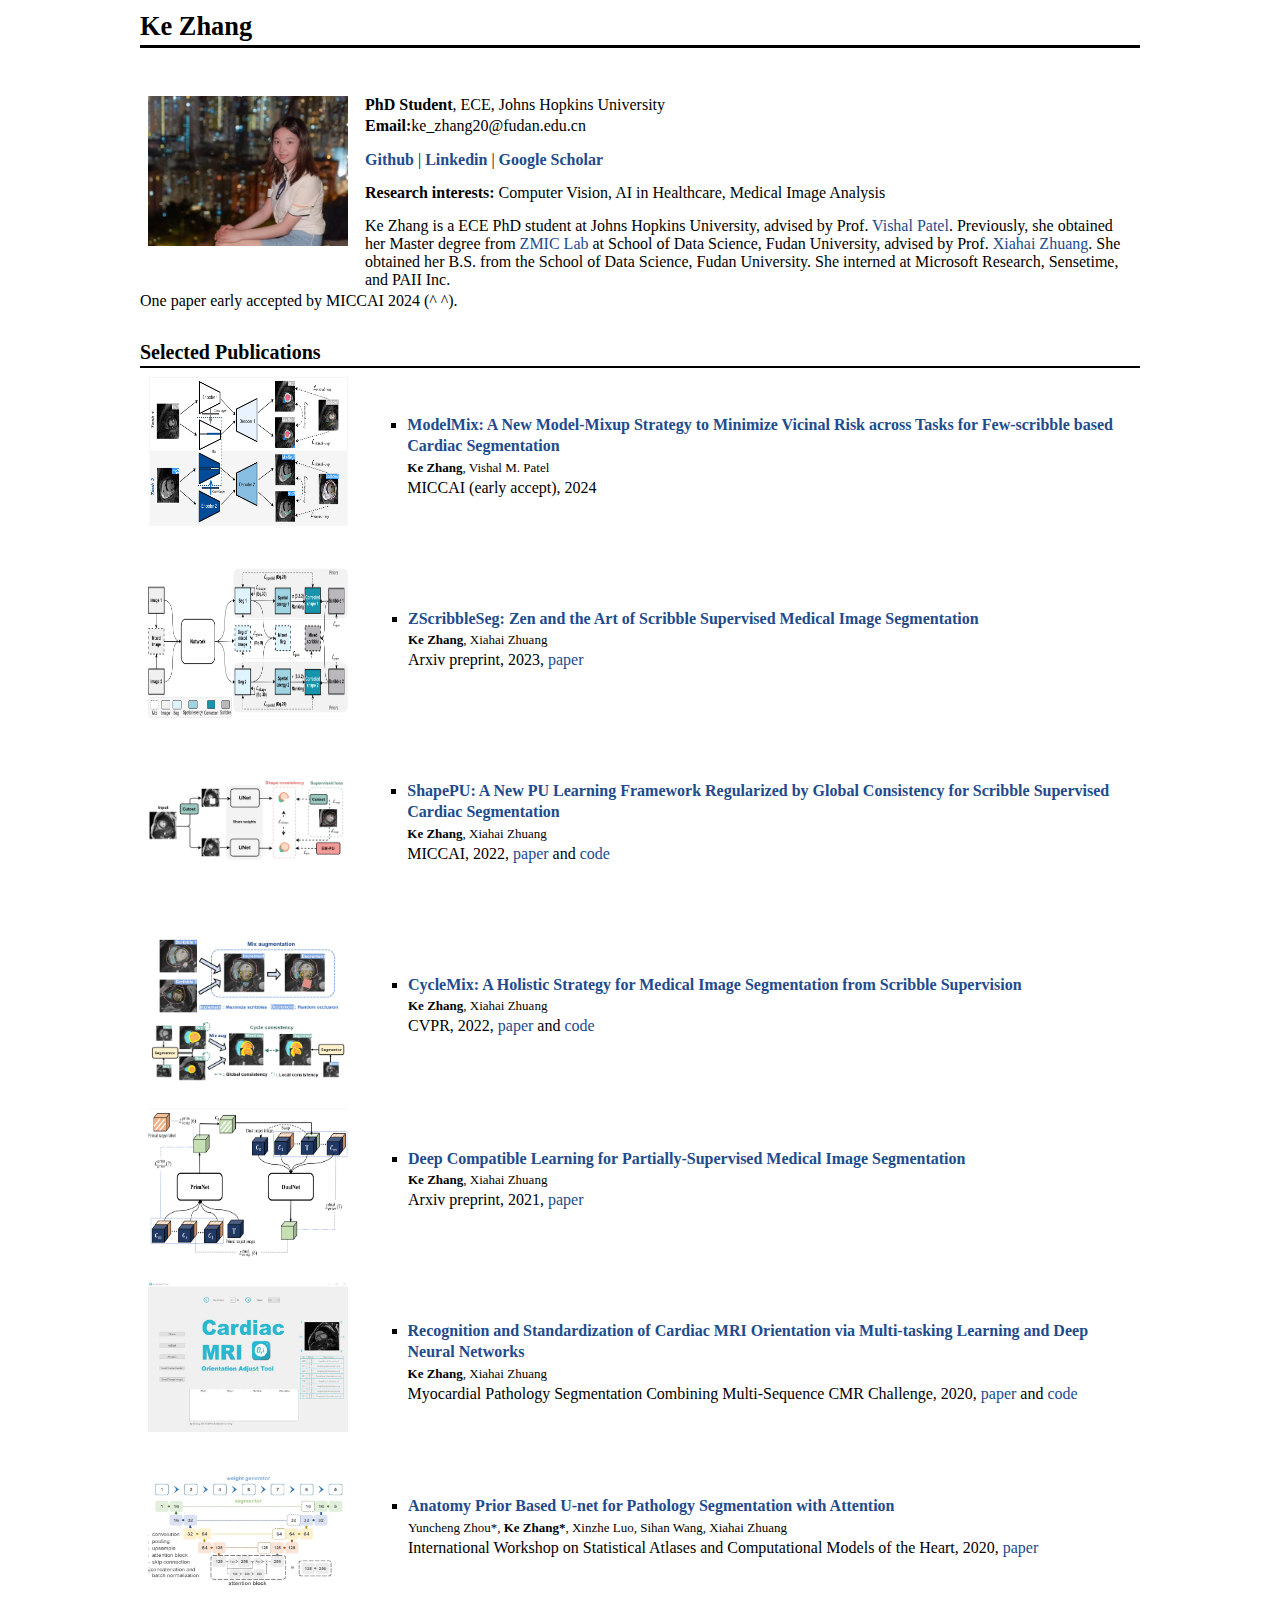
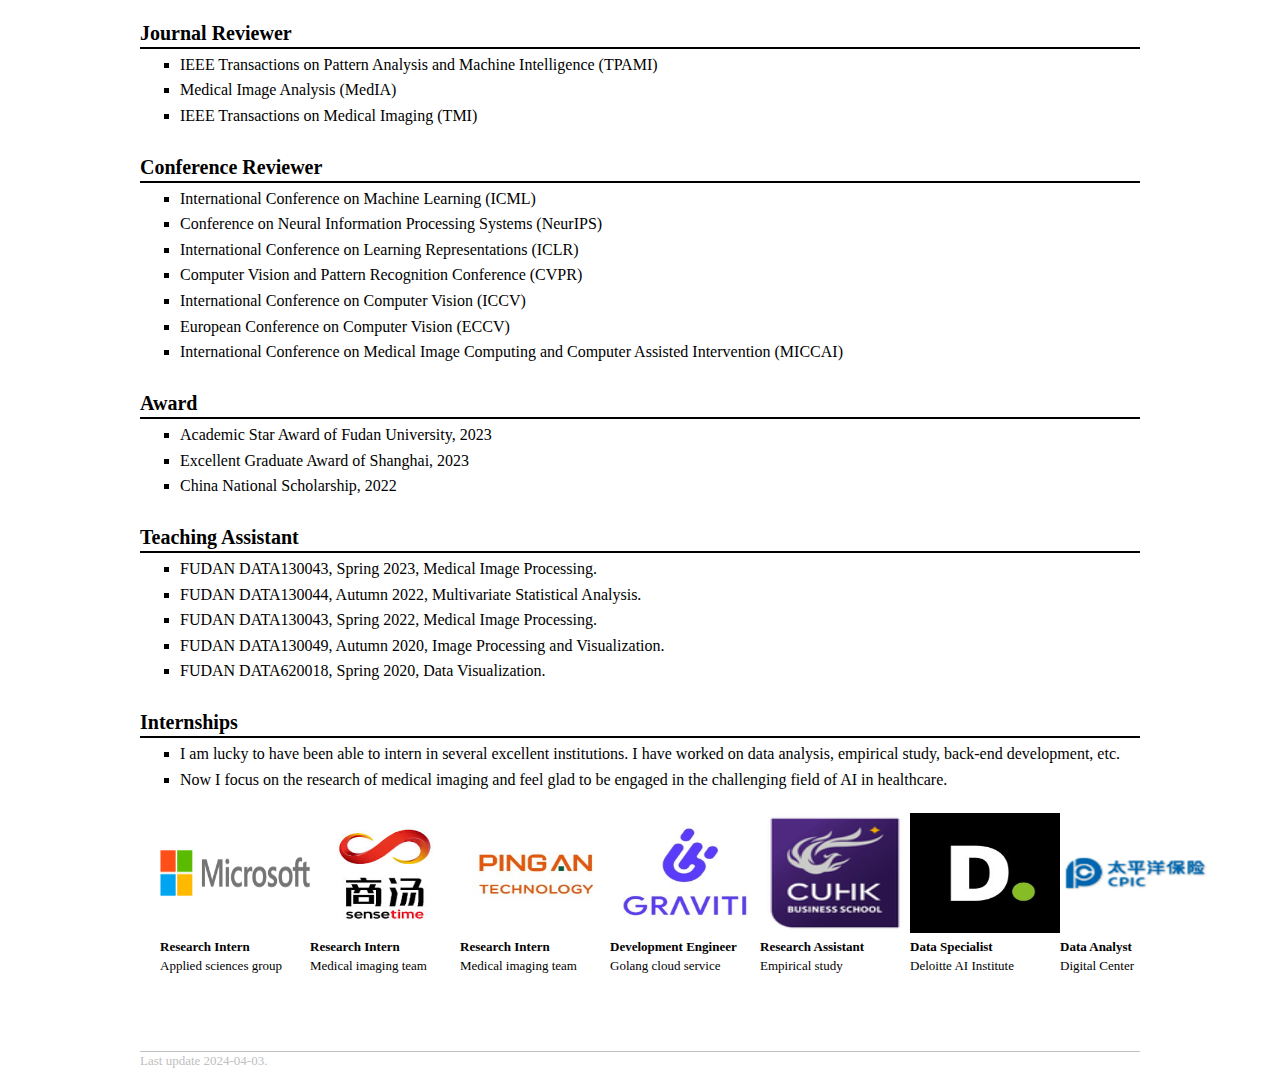
<file: index.html>
<!DOCTYPE html PUBLIC "-//W3C//DTD XHTML 1.1//EN"
  "http://www.w3.org/TR/xhtml11/DTD/xhtml11.dtd">
<html xmlns="http://www.w3.org/1999/xhtml" xml:lang="en">
<script type="text/javascript" src="js/shownews.js"></script>
<head>
<meta name="generator" content="jemdoc, see http://jemdoc.jaboc.net/" />
<meta http-equiv="Content-Type" content="text/html;charset=utf-8" />
<link rel="stylesheet" href="jemdoc.css" type="text/css" />
<link rel="icon" type="image/png" href="imgs/FDU.png">

<title>Ke Zhang </title>
</head>
<body>
<div id="layout-content">
<div id="toptitle">
<h1>Ke Zhang</h1>
</div>
<table class="imgtable"><tr><td>
<img src="./imgs/photo2.jpg" alt="weixs" width="200px" height="150px" />&nbsp;</td> 
<td align="left"><p>
<br />
<b>PhD Student</b>, ECE, Johns Hopkins University<br />
<b>Email:</b>ke_zhang20@fudan.edu.cn</p>
<p><a href="https://github.com/BWGZK"><b>Github</b></a> | <a href="https://www.linkedin.com/in/ke-zhang-b305a5184/"><b>Linkedin</b></a> | <a href="https://scholar.google.com/citations?user=bkwdIYcAAAAJ&hl=zh-CN"><b>Google Scholar</b></a>
<p><b>Research interests:</b> Computer  Vision,  AI in Healthcare, Medical Image Analysis</p>
Ke Zhang is a ECE PhD student at  Johns Hopkins University, advised by Prof. <a href="https://engineering.jhu.edu/faculty/vishal-patel/">Vishal Patel</a>. Previously, she obtained her Master degree from <a href="https://zmiclab.github.io/">ZMIC Lab</a> at School of Data Science, Fudan University, advised by Prof.<a href="https://zmiclab.github.io/zxh/"> Xiahai Zhuang</a>.  She obtained her B.S. from the School of Data Science, Fudan University. She interned at Microsoft Research, Sensetime, and PAII Inc.</a>
</td></tr></table>

<p>One paper early accepted by MICCAI 2024 (^ ^).</p>
  
<h2>Selected Publications</h2>

<table class="imgtable"><tr><td>
<img src="./imgs/ModelMix.png" alt="SciChina" width="200px" height="150px" />&nbsp;</td>
<td align="left"><ul>
<li><p><a href="http://arxiv.org/abs/2301.04882"><b>ModelMix: A New Model-Mixup Strategy to Minimize Vicinal Risk across Tasks for Few-scribble based Cardiac Segmentation</b></a>
<br /> <font size=2.5> <b>Ke Zhang</b>, Vishal M. Patel</font>
<br /> MICCAI (early accept), 2024
</li>
</ul>
</td></tr></table>
  
<table class="imgtable"><tr><td>
<img src="./imgs/ZScribble.png" alt="SciChina" width="200px" height="150px" />&nbsp;</td>
<td align="left"><ul>
<li><p><a href="http://arxiv.org/abs/2301.04882"><b>ZScribbleSeg: Zen and the Art of Scribble Supervised Medical Image Segmentation</b></a>
<br /> <font size=2.5> <b>Ke Zhang</b>, Xiahai Zhuang</font>
<br /> Arxiv preprint, 2023, <a href="http://arxiv.org/abs/2301.04882">paper</a>
</li>
</ul>
</td></tr></table>

<table class="imgtable"><tr><td>
<img src="./imgs/ShapePU-v1.png" alt="SciChina" width="200px" height="150px" />&nbsp;</td>
<td align="left"><ul>
<li><p><a href="https://link.springer.com/chapter/10.1007/978-3-031-16452-1_16"><b>ShapePU: A New PU Learning Framework Regularized by Global Consistency for Scribble Supervised Cardiac Segmentation</b></a>
<br /> <font size=2.5> <b>Ke Zhang</b>, Xiahai Zhuang</font>
<br /> MICCAI, 2022, <a href="https://arxiv.org/abs/2206.02118">paper</a> and <a href="https://github.com/BWGZK/ShapePU">code</a> 
</li>
</ul>
</td></tr></table>
  
<table class="imgtable"><tr><td>
<img src="./imgs/CVPR.png" alt="SciChina" width="200px" height="150px" />&nbsp;</td>
<td align="left"><ul>
<li><p><a href="https://openaccess.thecvf.com/content/CVPR2022/papers/Zhang_CycleMix_A_Holistic_Strategy_for_Medical_Image_Segmentation_From_Scribble_CVPR_2022_paper.pdf"> <b>CycleMix: A Holistic Strategy for Medical Image Segmentation from Scribble Supervision</b></a>
<br /> <font size=2.5> <b>Ke Zhang</b>, Xiahai Zhuang</font>
<br /> CVPR, 2022, <a href="https://openaccess.thecvf.com/content/CVPR2022/papers/Zhang_CycleMix_A_Holistic_Strategy_for_Medical_Image_Segmentation_From_Scribble_CVPR_2022_paper.pdf">paper</a> and <a href="https://github.com/BWGZK/CycleMix">code</a> 
</li>
</ul>
</td></tr></table>
  
<table class="imgtable"><tr><td>
<img src="./imgs/DCL.png" alt="SciChina" width="200px" height="150px" />&nbsp;</td>
<td align="left"><ul>
<li><p><a href="http://arxiv.org/abs/2206.09148"><b>Deep Compatible Learning for Partially-Supervised Medical Image Segmentation</b></a>
<br /> <font size=2.5> <b>Ke Zhang</b>, Xiahai Zhuang</font>
<br /> Arxiv preprint, 2021, <a href="http://arxiv.org/abs/2206.09148">paper</a>
</li>
</ul>
</td></tr></table>
  
<table class="imgtable"><tr><td>
<img src="./imgs/STACOM2.jpg" alt="SciChina" width="200px" height="150px" />&nbsp;</td>
<td align="left"><ul>
<li><p><a href="https://link.springer.com/chapter/10.1007/978-3-030-65651-5_16"> <b>Recognition and Standardization of Cardiac MRI Orientation via Multi-tasking Learning and Deep Neural Networks </b></a>
<br /> <font size=2.5> <b>Ke Zhang</b>, Xiahai Zhuang</font>
<br /> Myocardial Pathology Segmentation Combining Multi-Sequence CMR Challenge, 2020, <a href="https://link.springer.com/chapter/10.1007/978-3-030-65651-5_16">paper</a> and <a href="https://github.com/BWGZK/Orientation-Adjust-Tool">code</a> 
</li>
</ul>
</td></tr></table>

<table class="imgtable"><tr><td>
<img src="./imgs/STACOM1.jpg" alt="SciChina" width="200px" height="113px" />&nbsp;</td>
<td align="left"><ul>
<li><p><a href="https://link.springer.com/chapter/10.1007/978-3-030-68107-4_41"><b> Anatomy Prior Based U-net for Pathology Segmentation with Attention </b></a>
<br /> <font size=2.5>Yuncheng Zhou*,  <b>Ke Zhang*</b>, Xinzhe Luo, Sihan Wang, Xiahai Zhuang</font>
<br /> International Workshop on Statistical Atlases and Computational Models of the Heart, 2020, <a href="https://link.springer.com/chapter/10.1007/978-3-030-68107-4_41">paper</a>
</li>
</ul>
</td></tr></table>

<h2>Journal Reviewer</h2>
<ul>
  <li><p> IEEE Transactions on Pattern Analysis and Machine Intelligence (TPAMI)</li>
  <li><p> Medical Image Analysis (MedIA)</li>
  <li><p> IEEE Transactions on Medical Imaging (TMI)</li>
</ul>
  
<h2>Conference Reviewer</h2>
<ul>
  <li><p> International Conference on Machine Learning (ICML)</li>
  <li><p> Conference on Neural Information Processing Systems (NeurIPS)</li>
  <li><p> International Conference on Learning Representations (ICLR)</li>
  <li><p> Computer Vision and Pattern Recognition Conference (CVPR)</li>
  <li><p> International Conference on Computer Vision (ICCV)</li>
  <li><p> European Conference on Computer Vision (ECCV)</li>
  <li><p> International Conference on Medical Image Computing and Computer Assisted Intervention (MICCAI)</li>
</ul>
  
<h2>Award</h2>
<ul>
  <li><p>Academic Star Award of Fudan University, 2023</li>
  <li><p>Excellent Graduate Award of Shanghai, 2023</li>
  <li><p>China National Scholarship, 2022</li>
</ul>
  
  
<h2>Teaching Assistant</h2>
<ul>
  <li><p> FUDAN DATA130043, Spring 2023, Medical Image Processing. </p></li>
  <li><p> FUDAN DATA130044, Autumn 2022, Multivariate Statistical Analysis.</p> </li>
  <li><p> FUDAN DATA130043, Spring 2022, Medical Image Processing. </p></li>
  <li><p> FUDAN DATA130049, Autumn 2020, Image Processing and Visualization.</p> </li>
  <li><p> FUDAN DATA620018, Spring 2020, Data Visualization. </p></li>
</ul>
  

<h2>Internships</h2>

<ul>
<li><p>I am lucky to have been able to intern in several excellent institutions. I have worked on data analysis, empirical study, back-end development, etc.
</li>

 <li><p>Now I focus on the research of medical imaging and feel glad to be engaged in the challenging field of AI in healthcare.
</li>
</ul>



  <div id="content",align="center">
    <figure>
        <img src="./imgs/Microsoft-Logo.png" alt="SciChina" width="150px" height="120px" class="images" />
        <figcaption><font size ="2.7"><b>Research Intern</b></font><p><font size ="2">Applied sciences group</font></p></figcaption>
    </figure>
     <figure>
        <img src="./imgs/sensetime.jpg" alt="SciChina" width="150px" height="120px" class="images" />
        <figcaption><font size ="2.7"><b>Research Intern</b></font><p><font size ="2">Medical imaging team</font></p></figcaption>
    </figure>
    <figure>
        <img src="./imgs/pingan.jpg" alt="SciChina" width="150px" height="120px" class="images" />
        <figcaption><font size ="2.7"><b>Research Intern</b></font><p><font size ="2">Medical imaging team</font></p></figcaption>
    </figure>
    <figure>
        <img src="./imgs/graviti.jpg" alt="SciChina" width="150px" height="120px" class="images" />
        <figcaption><font size ="2.7"><b>Development Engineer</b></font><p><font size ="2">Golang cloud service</font></p></figcaption>
    </figure>
    <figure>
         <img src="./imgs/cuhk.png" alt="SciChina" width="150px" height="120px"  class="images" />
      <figcaption><font size ="2.7"><b>Research Assistant</b></font><p><font size ="2">Empirical study</font></p></figcaption>
    </figure>
    <figure>
        <img src="./imgs/deloitte.jpg" alt="SciChina" width="150px" height="120px" class="images" />
      <figcaption><font size ="2.7"><b>Data Specialist</b></font><p><font size ="2">Deloitte AI Institute</font></p></figcaption>
    </figure>
        <figure>
        <img src="./imgs/cpic.png" alt="SciChina" width="150px" height="120px" class="images" />
      <figcaption><font size ="2.7"><b>Data Analyst</b></font><p><font size ="2">Digital Center</font></p></figcaption>
    </figure>
  </div>
</section>


<div id="footer">
<div id="footer-text">
Last update 2024-04-03.
</div>
</div>
</div>
</body>
</html>
</file>
<file: jemdoc.css>
/* Default css file for jemdoc. */

#hidden_news {
    display: none;
}

table#tlayout {
    border: none;
    border-collapse: separate;
    background: white;
}

body {
	background: white;
	font-family: "Verdana,sans-serif";
	padding-bottom: 8px;
	margin: 0;
	text-align: center;
}

#layout-menu {
	background: #f6f6f6;
	border: 1px solid #dddddd;
	padding-top: 0.5em;
	padding-left: 8px;
	padding-right: 8px;
	font-size: 1.0em;
	width: auto;
	white-space: nowrap;
    text-align: left;
    vertical-align: top;
}

#layout-menu td {
	background: #f4f4f4;
    vertical-align: top;
}

#layout-content {
	padding-top: 0.0em;
	padding-left: 1.0em;
	padding-right: 1.0em;
    border: none;
    background: white;
    text-align: left;
    vertical-align: top;
    width:1000px;
    margin: auto;
}

#layout-menu a {
	line-height: 1.5em;
	margin-left: 0.5em;
}

tt {
    background: #ffffdd;
}

pre, tt {
	font-size: 90%;
	font-family: "Verdana,sans-serif";
}

a, a > tt {
	color: #224b8d;
	text-decoration: none;
}

a:hover {
	border-bottom: 1px gray solid;
}

#layout-menu a.current:link, #layout-menu a.current:visited {
	color: #6A2D6F;
	border-bottom: 1px gray solid;
}
#layout-menu a:link, #layout-menu a:visited, #layout-menu a:hover {
	color: #3CA5BB;
	text-decoration: none;
}
#layout-menu a:hover {
	text-decoration: none;
}

div.menu-category {
	border-bottom: 1px solid gray;
	margin-top: 0.8em;
	padding-top: 0.2em;
	padding-bottom: 0.1em;
	font-weight: bold;
}

div.menu-item {
	padding-left: 16px;
	text-indent: -16px;
}

div#toptitle {
	padding-bottom: 0.2em;
	margin-bottom: 1.5em;
	border-bottom: 3px solid black;
}

/* Reduce space if we begin the page with a title. */
div#toptitle + h2, div#toptitle + h3 {
	margin-top: -0.7em;
}

div#subtitle {
	margin-top: 0.0em;
	margin-bottom: 0.0em;
	padding-top: 0em;
	padding-bottom: 0.1em;
}

em {
	font-style: italic;
}

strong {
	font-weight: bold;
}


h1, h2 {
	color: black;
	margin-top: 0.7em;
	margin-bottom: 0.3em;
	padding-bottom: 0.2em;
	line-height: 1.0;
	padding-top: 0.5em;
	border-bottom: 2px solid black;
}

h3{
	color: black;
	margin-top: 0.7em;
	margin-bottom: 0.3em;
	padding-bottom: 0.2em;
	line-height: 1.0;
	padding-top: 0.5em;
	border-bottom: 2px solid black;
}

h1 {
	font-size: 165%;
}

h2 {
	padding-top: 0.8em;
	font-size: 125%;
}

h2 + h3 {
    padding-top: 0.2em;
}

h3 {
	font-size: 110%;
	border-bottom: none;
}


p {
	margin-top: 0.0em;
	margin-bottom: 0.8em;
	padding: 0;
	line-height: 1.3;
}

pre {
	padding: 0;
	margin: 0;
}

div#footer {
	font-size: small;
	border-top: 1px solid #c0c0c0;
	padding-top: 0.1em;
	margin-top: 4.0em;
	color: #c0c0c0;
}

div#footer a {
	color: #80a0b0;
}

div#footer-text {
	float: left;
	padding-bottom: 8px;
}

ul, ol, dl {
	margin-top: 0.2em;
	padding-top: 0;
	margin-bottom: 0.8em;
}

dt {
	margin-top: 0.5em;
	margin-bottom: 0;
}

dl {
	margin-left: 20px;
}

dd {
	color: #222222;
}

dd > *:first-child {
	margin-top: 0;
}

ul {
	list-style-position: outside;
	list-style-type: square;
}

p + ul, p + ol {
	margin-top: -0.5em;
}

li ul, li ol {
	margin-top: -0.3em;
}

ol {
	list-style-position: outside;
	list-style-type: decimal;
}

li p, dd p {
	margin-bottom: 0.3em;
}


ol ol {
	list-style-type: lower-alpha;
}

ol ol ol {
	list-style-type: lower-roman;
}

p + div.codeblock {
	margin-top: -0.6em;
}

div.codeblock, div.infoblock {
	margin-right: 0%;
	margin-top: 1.2em;
	margin-bottom: 1.3em;
}

div.blocktitle {
	font-weight: bold;
	color: #cd7b62;
	margin-top: 1.2em;
	margin-bottom: 0.1em;
}

div.blockcontent {
	border: 1px solid silver;
	padding: 0.3em 0.5em;
}

div.infoblock > div.blockcontent {
	background: #ffffee;
}

div.blockcontent p + ul, div.blockcontent p + ol {
	margin-top: 0.4em;
}

div.infoblock p {
	margin-bottom: 0em;
}

div.infoblock li p, div.infoblock dd p {
	margin-bottom: 0.5em;
}

div.infoblock p + p {
	margin-top: 0.8em;
}

div.codeblock > div.blockcontent {
	background: #f6f6f6;
}

span.pycommand {
	color: #000070;
}

span.statement {
	color: #008800;
}
span.builtin {
	color: #000088;
}
span.special {
	color: #990000;
}
span.operator {
	color: #880000;
}
span.error {
	color: #aa0000;
}
span.comment, span.comment > *, span.string, span.string > * {
	color: #606060;
}

@media print {
	#layout-menu { display: none; }
}

#fwtitle {
	margin: 2px;
}

#fwtitle #toptitle {
	padding-left: 0.5em;
	margin-bottom: 0.5em;
}

#layout-content h1:first-child, #layout-content h2:first-child, #layout-content h3:first-child {
	margin-top: -0.7em;
}

div#toptitle h1, #layout-content div#toptitle h1 {
	margin-bottom: 0.0em;
	padding-bottom: 0.1em;
	padding-top: 0;
	margin-top: 0.5em;
	border-bottom: none;
}

img.eq {
	padding: 0;
	padding-left: 0.1em;
	padding-right: 0.1em;
	margin: 0;
}

img.eqwl {
	padding-left: 2em;
	padding-top: 0.6em;
	padding-bottom: 0.2em;
	margin: 0;
}

table {
    border: 2px solid black;
    border-collapse: collapse;
}

td {
    padding: 2px;
    padding-left: 0.5em;
    padding-right: 0.5em;
    text-align: center;
    border: 1px solid gray;
}

table + table {
    margin-top: 1em;
}

tr.heading {
    font-weight: bold;
    border-bottom: 2px solid black;
}

img {
    border: none;
}

table.imgtable, table.imgtable td {
    border: none;
    text-align: left;
}


figure{
display:inline-block;
margin: 0px;
padding: 0px;
}

#content
{
display: flex;
margin: 10px;
padding: 10px;
justify-content: space-between;
width: 85%
}
</file>
